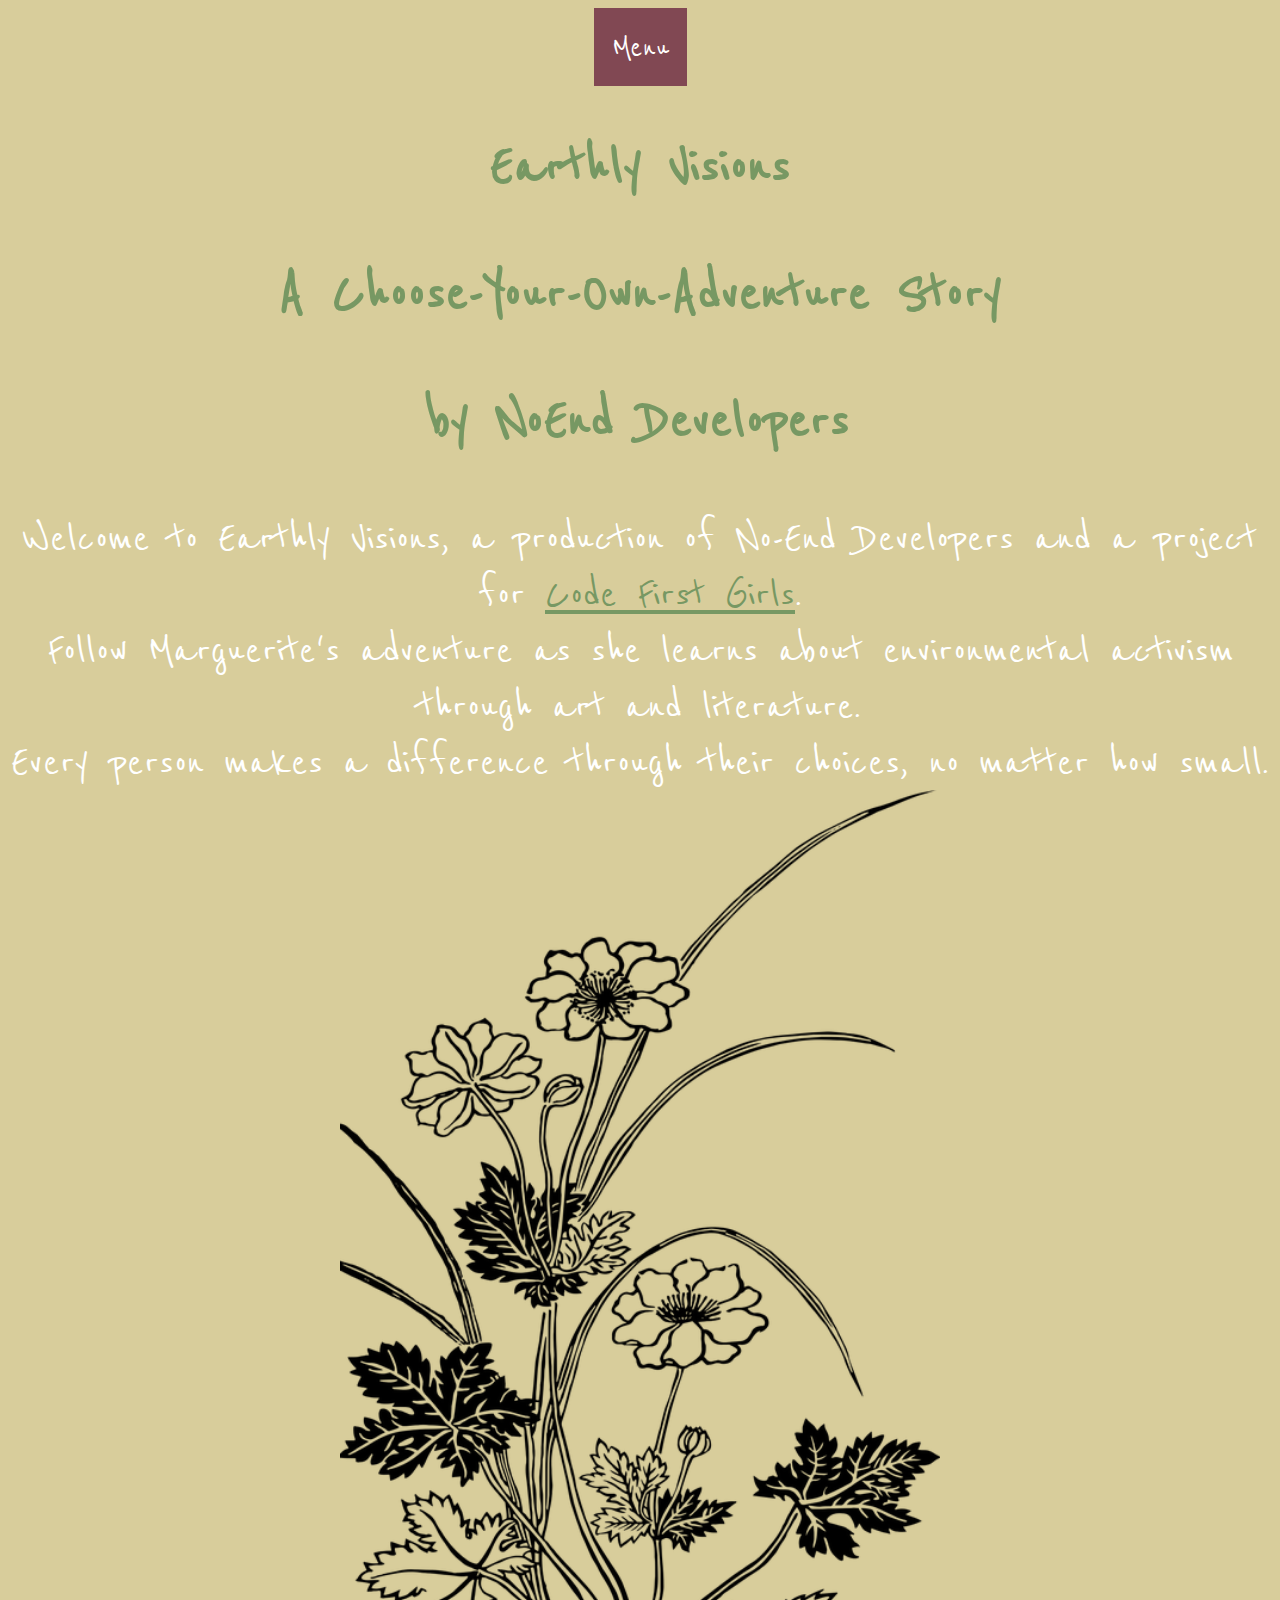
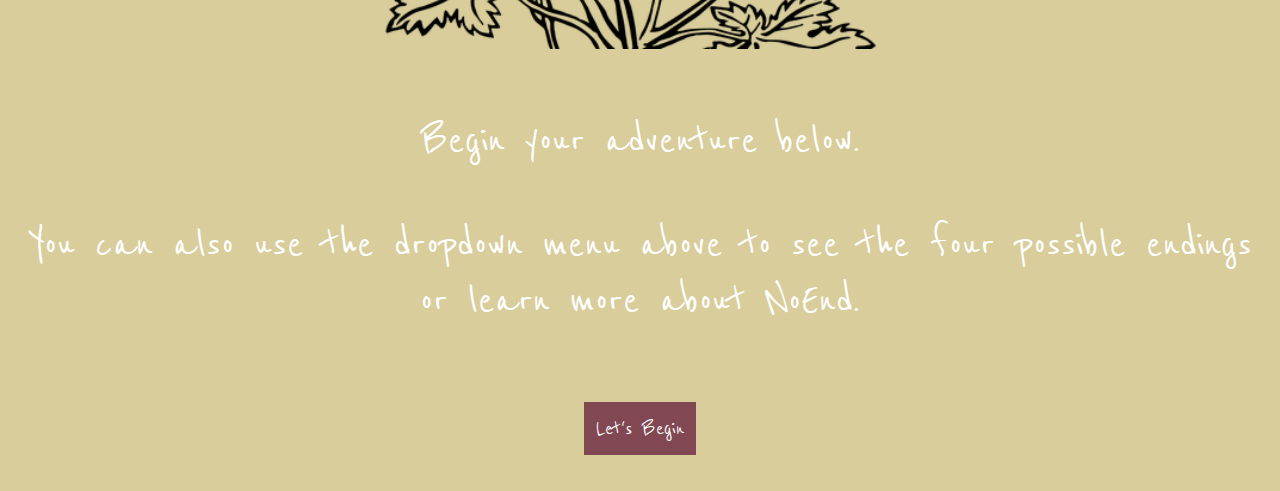
<file: index.html>
<!DOCTYPE html>
<html>
<head>
  <link href="https://fonts.googleapis.com/css?family=Reenie+Beanie" rel="stylesheet">
  <link rel="stylesheet" type="text/css" href="index.css">
  <script src="storystart.js"></script>
  <script src="https://cdnjs.cloudflare.com/ajax/libs/jquery/3.3.1/jquery.min.js"> </script>
  <title>Earthly Visions</title>

</head>
<body>
  <div class="dropdown">
  <button onclick="myFunction()" class="dropbtn">Menu</button>
  <div id="myDropdown" class="dropdown-content">
    <a href="about.html">About NoEnd</a>
    <a href="ending1.html">Ending 1: Pesticides</a>
    <a href="ending2.html">Ending 2: The Sixth Extinction</a>
    <a href="ending3.html">Ending 3: Food Production</a>
    <a href="ending4.html">Ending 4: Waste Reduction</a>
    <a href="index.html">Home</a>
  </div>
  </div>

  <h1> Earthly Visions</h1>
  <h2>A Choose-Your-Own-Adventure Story</h2>

  <h2>by NoEnd Developers</h2>
  <p>
    Welcome to Earthly Visions, a production of No-End Developers and a project for
    <a href="www.codefirstgirls.org.uk">Code First Girls</a>.
    <br>
    Follow Marguerite's adventure as
    she learns about environmental activism through art and literature.
    <br>
    Every person makes a difference
    through their choices, no matter how small.
    <br>
  <img src="index.png" width="600px">


    <p>
    Begin your adventure below.

    <p>
    You can also use the dropdown menu above to see the four possible endings or learn more about NoEnd.
    <div>
      <br>
      <br>
    <div id="startbutton">
    <a href="storystart.html" class="button">Let's Begin</a>
  </div>
  </p>
</body>
</html>
</file>
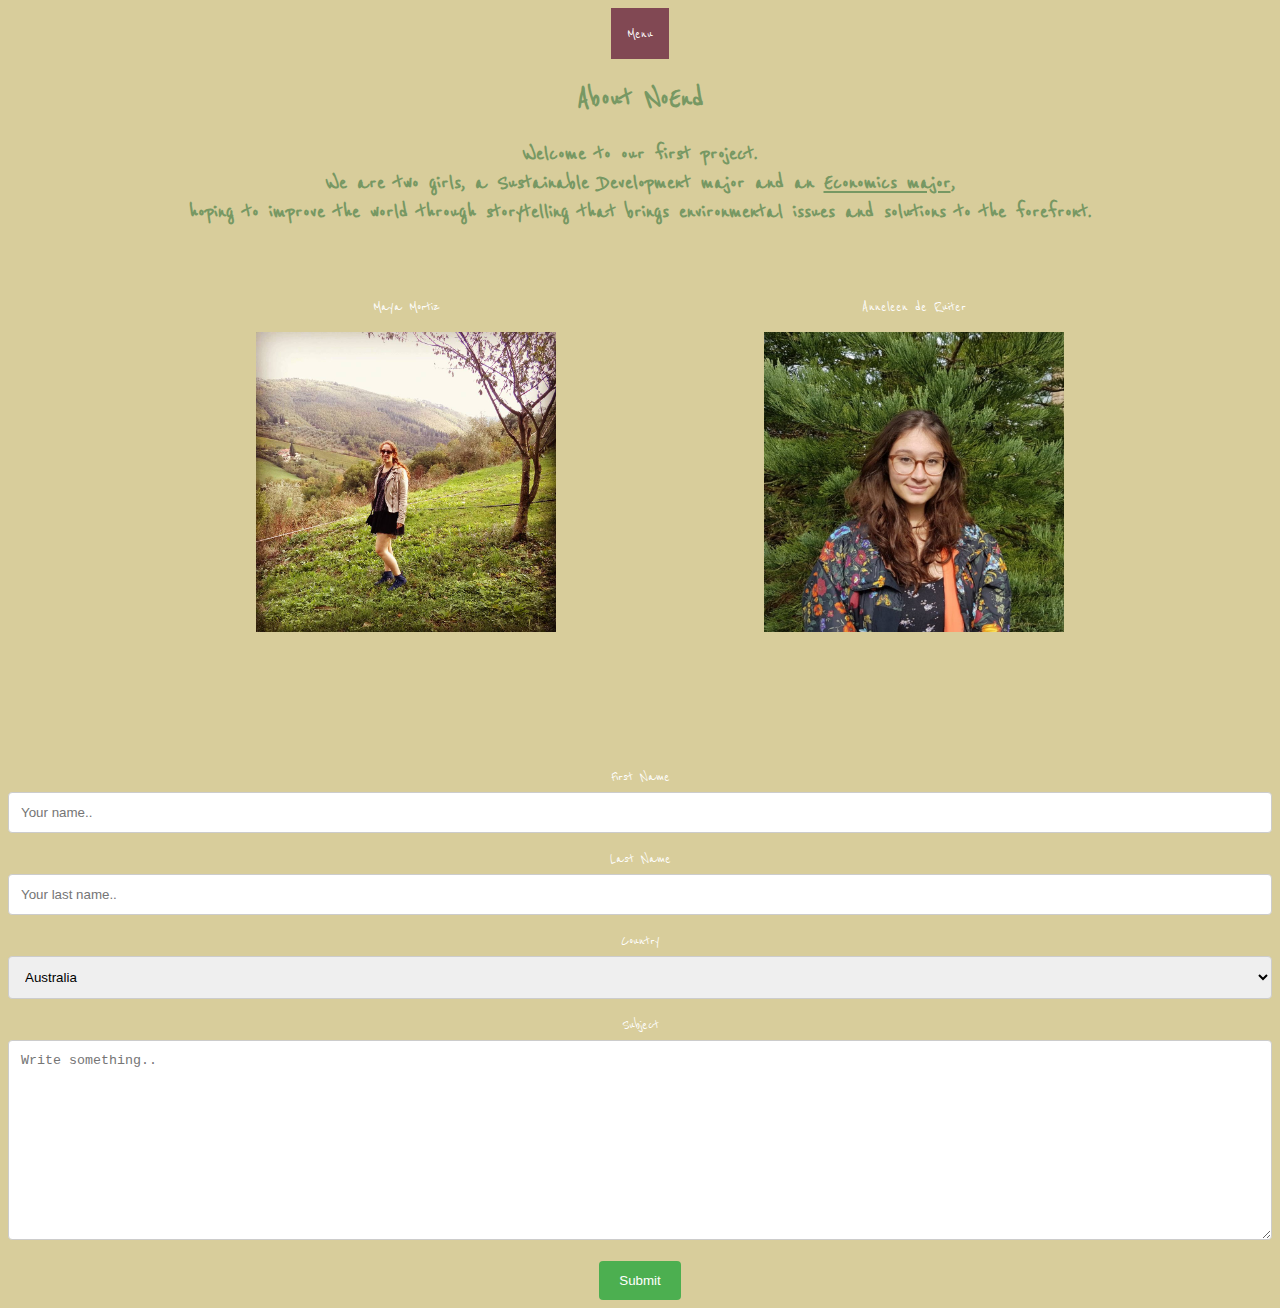
<file: about.html>
<!DOCTYPE html>
<html>
<head>
  <link href="https://fonts.googleapis.com/css?family=Reenie+Beanie" rel="stylesheet">
  <link rel="stylesheet" type="text/css" href="about.css">
  <script src="about.js"></script>
  <script src="https://cdnjs.cloudflare.com/ajax/libs/jquery/3.3.1/jquery.min.js"> </script>
</head>
<body>
  <div class="dropdown">
  <button onclick="myFunction()" class="dropbtn">Menu</button>
  <div id="myDropdown" class="dropdown-content">
    <a href="about.html">About NoEnd</a>
    <a href="ending1.html">Ending 1: Pesticides</a>
    <a href="ending2.html">Ending 2: The Sixth Extinction</a>
    <a href="ending3.html">Ending 3: Food Production</a>
    <a href="ending4.html">Ending 4: Waste Reduction</a>
    <a href="index.html">Home</a>
  </div>
  </div>

  <h1>About NoEnd</h1>
  <h2>
    Welcome to our first project.
    <br>
    We are two girls, a Sustainable Development major and an <a href="https://www.linkedin.com/in/maya-moritz/">Economics major</a>,
    <br>
    hoping to improve the world through storytelling that brings environmental issues and solutions to the forefront.
      </h2>
      <br>
    <ol>
      <li> <p> Maya Mortiz </p>
         <img src="about.jpg" width="300px"> </li>
      <li> <p> Anneleen de Ruiter </p>
        <img src="Anneleen.jpg" width="300px"> </li>
    </ol>
    <br> <br> <br> <br> <br> <br>


      <div class="container">
  <form action="action_page.php">

    <label for="fname">First Name</label>
    <input type="text" id="fname" name="firstname" placeholder="Your name..">

    <label for="lname">Last Name</label>
    <input type="text" id="lname" name="lastname" placeholder="Your last name..">

    <label for="country">Country</label>
    <select id="country" name="country">
      <option value="australia">Australia</option>
      <option value="canada">Canada</option>
      <option value="usa">USA</option>
    </select>

    <label for="subject">Subject</label>
    <textarea id="subject" name="subject" placeholder="Write something.." style="height:200px"></textarea>

    <input type="submit" value="Submit">

  </form>
</div>
</body>
</file>
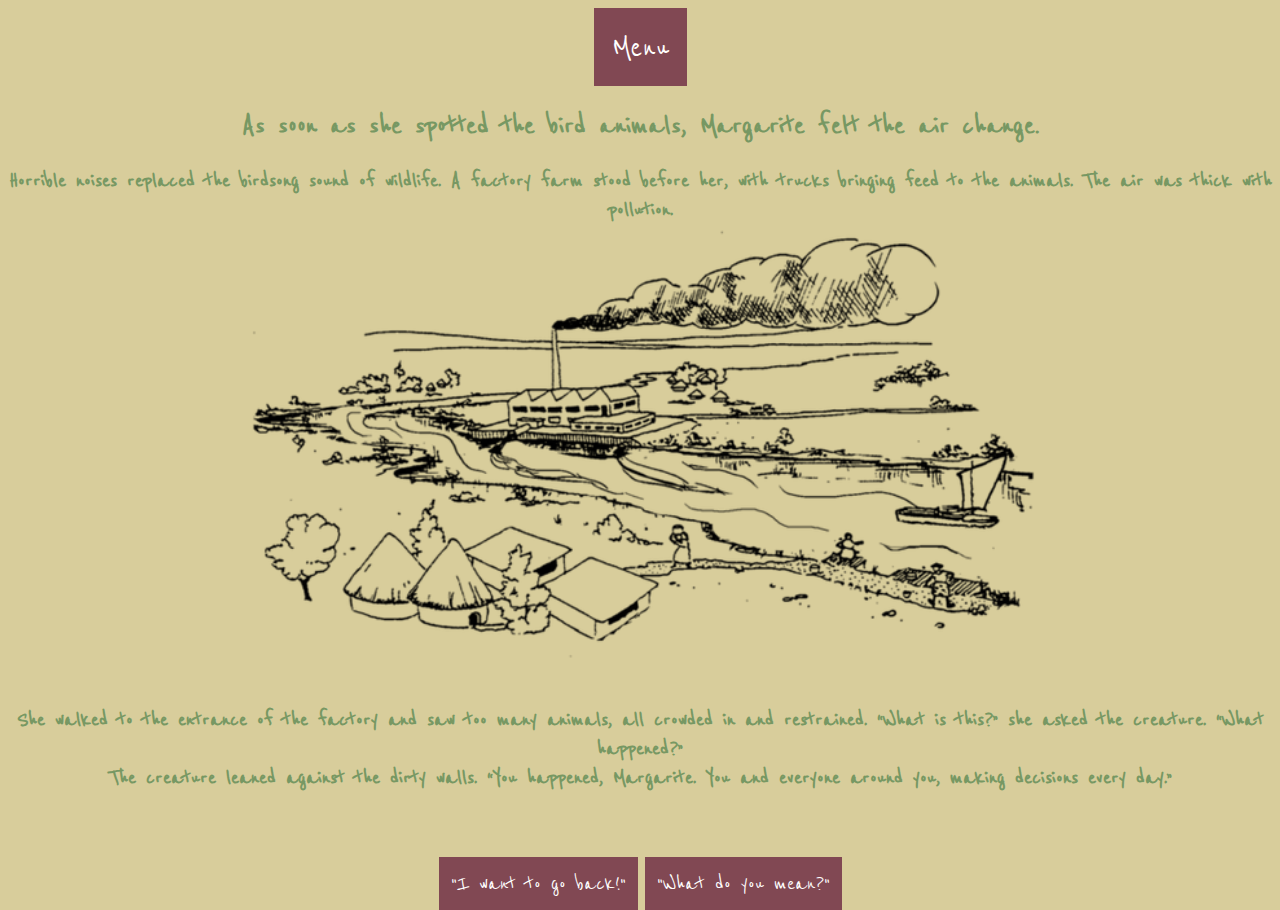
<file: animal.html>
<!DOCTYPE html>
<html>
<head>
  <link href="https://fonts.googleapis.com/css?family=Reenie+Beanie" rel="stylesheet">
  <link rel="stylesheet" type="text/css" href="storystart.css">
  <script src="storystart.js"></script>
  <script src="https://cdnjs.cloudflare.com/ajax/libs/jquery/3.3.1/jquery.min.js"> </script>
</head>
<body>
  <div class="dropdown">
  <button onclick="myFunction()" class="dropbtn">Menu</button>
  <div id="myDropdown" class="dropdown-content">
    <a href="about.html">About NoEnd</a>
    <a href="ending1.html">Ending 1: Pesticides</a>
    <a href="ending2.html">Ending 2: The Sixth Extinction</a>
    <a href="ending3.html">Ending 3: Food Production</a>
    <a href="ending4.html">Ending 4: Waste Reduction</a>
    <a href="index.html">Home</a>
  </div>
  </div>

  <h1>As soon as she spotted the bird animals, Margarite felt the air change. </h1>

  <h2>
     Horrible noises replaced the birdsong sound of wildlife.
     A factory farm stood before her, with trucks bringing feed to the animals.
     The air was thick with pollution.
     <br>
     <div>
       <img src="factory.png" width="800px">
     </div>
     <br>
    She walked to the entrance of the factory and saw too many animals, all crowded in and restrained.
    “What is this?” she asked the creature. “What happened?”
    <br>
    The creature leaned against the dirty walls. “You happened, Margarite. You and everyone around you, making decisions every day.”
    </h2>


      <div>
        <div id="startbutton">
        <br>
        <br>
        <br>
    <a href="follow.html" class="button">"I want to go back!"</a>
    <a href="ending3.html" class="button">"What do you mean?"</a>

  </div>


</body>
</html>
</file>
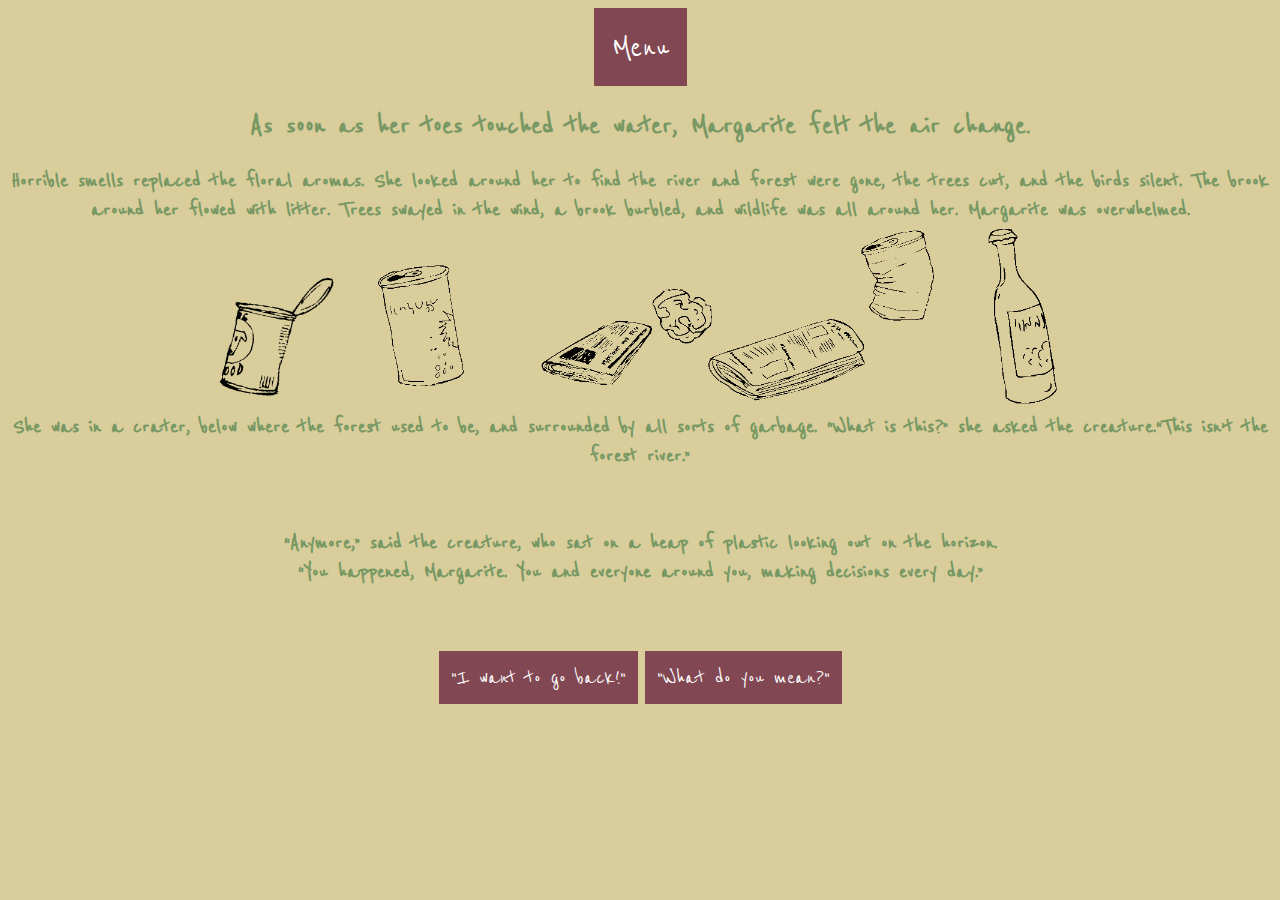
<file: brook.html>
<!DOCTYPE html>
<html>
<head>
  <link href="https://fonts.googleapis.com/css?family=Reenie+Beanie" rel="stylesheet">
  <link rel="stylesheet" type="text/css" href="storystart.css">
  <script src="storystart.js"></script>
  <script src="https://cdnjs.cloudflare.com/ajax/libs/jquery/3.3.1/jquery.min.js"> </script>
</head>
<body>
  <div class="dropdown">
  <button onclick="myFunction()" class="dropbtn">Menu</button>
  <div id="myDropdown" class="dropdown-content">
    <a href="about.html">About NoEnd</a>
    <a href="ending1.html">Ending 1: Pesticides</a>
    <a href="ending2.html">Ending 2: The Sixth Extinction</a>
    <a href="ending3.html">Ending 3: Food Production</a>
    <a href="ending4.html">Ending 4: Waste Reduction</a>
    <a href="index.html">Home</a>
  </div>
  </div>

  <h1>As soon as her toes touched the water, Margarite felt the air change. </h1>

  <h2>
    Horrible smells replaced the floral aromas. She looked around her to find the
    river and forest were gone, the trees cut, and the birds silent. The brook around her flowed with litter.
     Trees swayed in the wind, a brook burbled, and wildlife was all around her.
     Margarite was overwhelmed.
     <br>
     <img src="brook.png" width="900px">
     <br>
    She was in a crater, below where the forest used to be, and surrounded by all sorts of garbage.
    “What is this?” she asked the creature.“This isn’t the forest river.”
    <br>
    <br>
    <br>
    “Anymore,” said the creature, who sat on a heap of plastic looking out on the horizon.
    <br>
    “You happened, Margarite. You and everyone around you, making decisions every day.”
      </h2>
      <div>

      </div>


      <div>
        <div id="startbutton">
        <br>
        <br>
        <br>
    <a href="follow.html" class="button">"I want to go back!"</a>
    <a href="ending4.html" class="button">"What do you mean?"</a>

  </div>


</body>
</html>
</file>
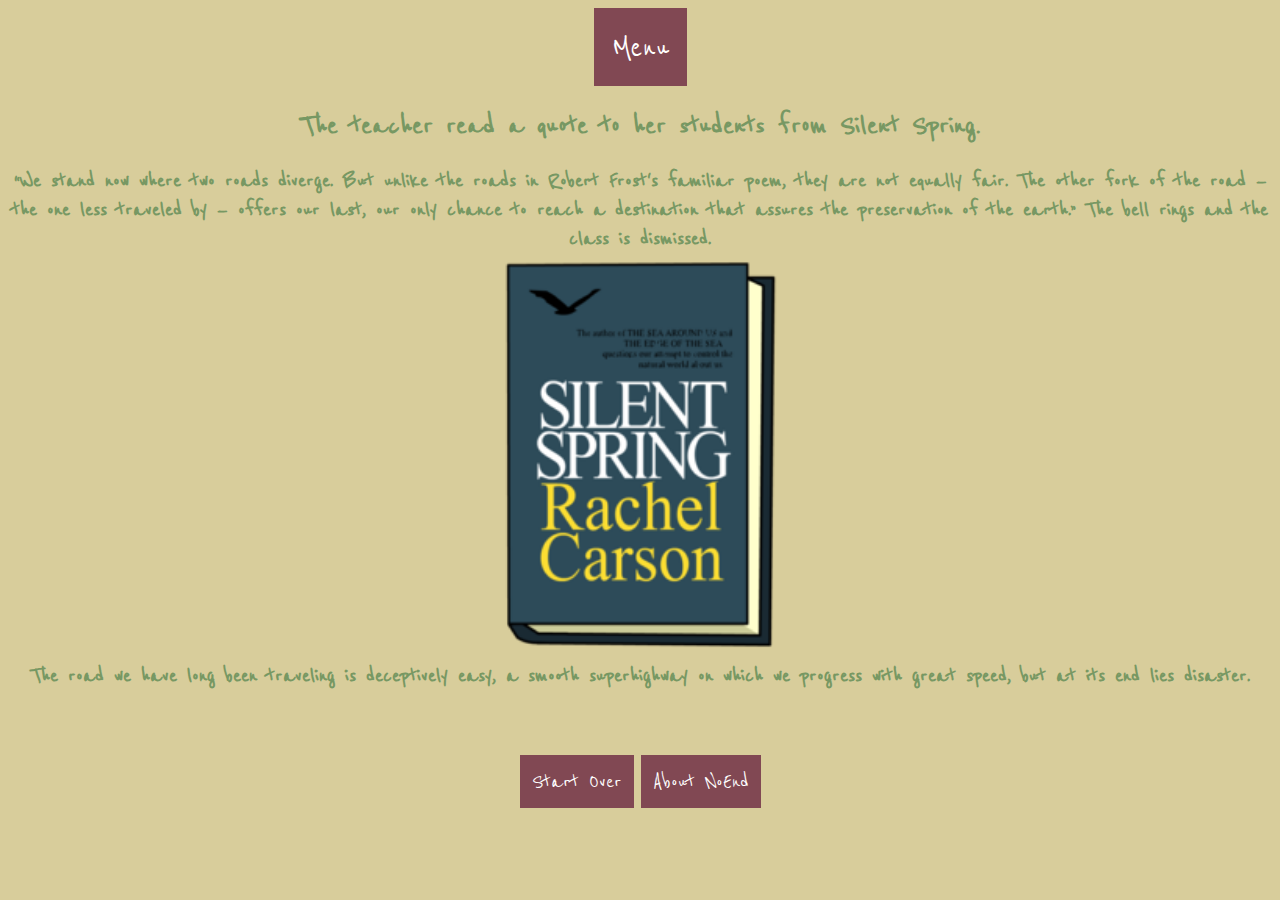
<file: ending1.html>
<!DOCTYPE html>
<html>
<head>
  <link href="https://fonts.googleapis.com/css?family=Reenie+Beanie" rel="stylesheet">
  <link rel="stylesheet" type="text/css" href="storystart.css">
  <script src="storystart.js"></script>
  <script src="https://cdnjs.cloudflare.com/ajax/libs/jquery/3.3.1/jquery.min.js"> </script>
</head>
<body>
  <div class="dropdown">
  <button onclick="myFunction()" class="dropbtn">Menu</button>
  <div id="myDropdown" class="dropdown-content">
    <a href="about.html">About NoEnd</a>
    <a href="ending1.html">Ending 1: Silent Spring</a>
    <a href="ending2.html">Ending 2: The Sixth Extinction</a>
    <a href="ending3.html">Ending 3: Food Production</a>
    <a href="ending4.html">Ending 4: Waste Reduction</a>
    <a href="index.html">Home</a>
  </div>
  </div>

  <h1>The teacher read a quote to her students from Silent Spring. </h1>

  <h2>
    “We stand now where two roads diverge.
    But unlike the roads in Robert Frost's familiar poem, they are not equally fair.
     The other fork of the road — the one less traveled by — offers our last, our only chance to reach a destination that assures the preservation of the earth.” The bell rings and the class is dismissed.
     <br>
     <div>
       <img src="ending1.png" width="400px">
     </div>
     The road we have long been traveling is deceptively easy, a smooth superhighway on which we progress with great speed, but at its end lies disaster.
    </h2>


      <div>
        <div id="startbutton">
        <br>
        <br>
        <br>
    <a href="index.html" class="button">Start Over</a>
    <a href="about.html" class="button">About NoEnd</a>

  </div>


</body>
</html>
</file>
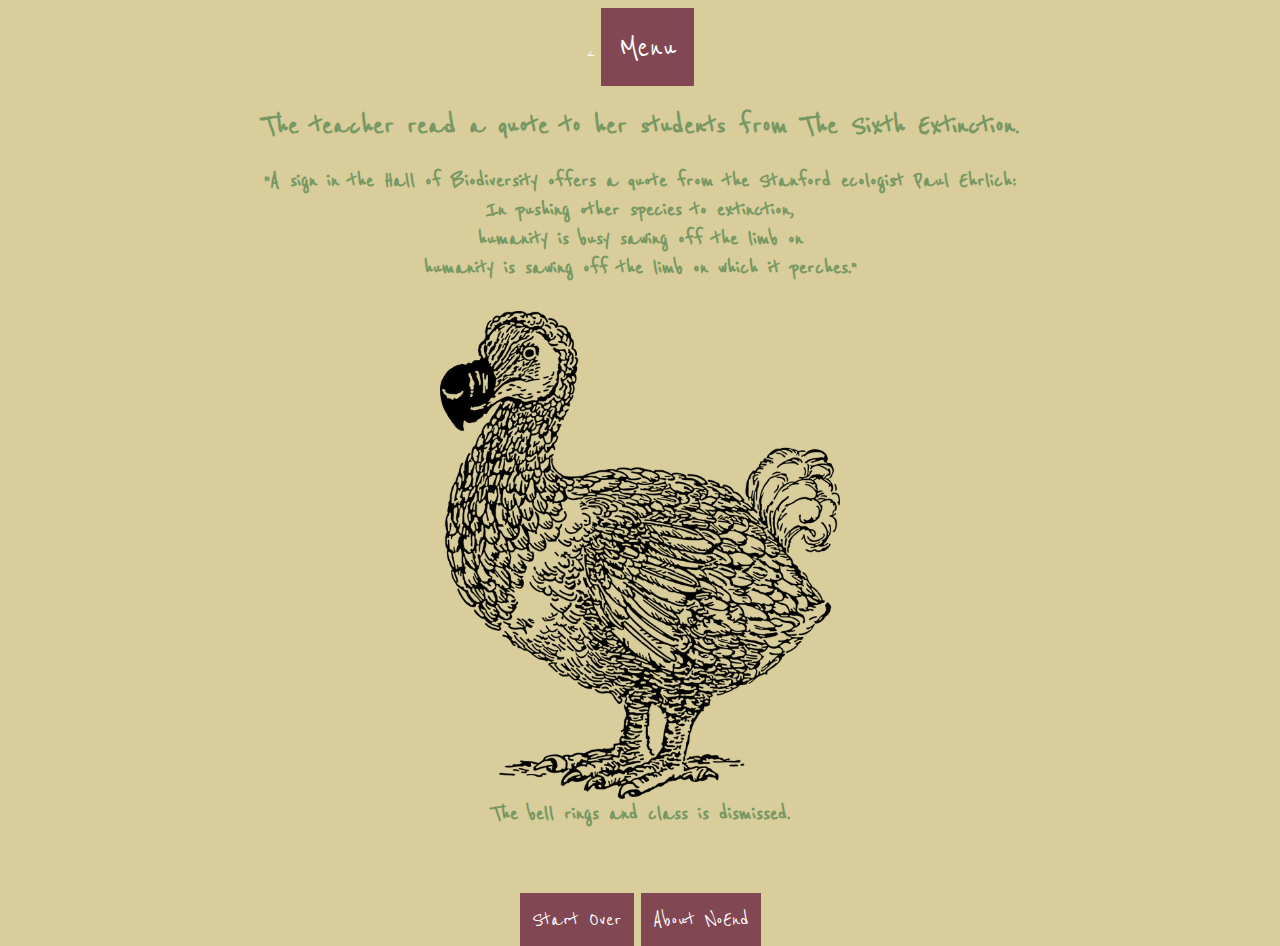
<file: ending2.html>
<<!DOCTYPE html>
<html>
<head>
  <link href="https://fonts.googleapis.com/css?family=Reenie+Beanie" rel="stylesheet">
  <link rel="stylesheet" type="text/css" href="storystart.css">
  <script src="storystart.js"></script>
  <script src="https://cdnjs.cloudflare.com/ajax/libs/jquery/3.3.1/jquery.min.js"> </script>
</head>
<body>
  <div class="dropdown">
  <button onclick="myFunction()" class="dropbtn">Menu</button>
  <div id="myDropdown" class="dropdown-content">
    <a href="about.html">About NoEnd</a>
    <a href="ending1.html">Ending 1: Silent Spring</a>
    <a href="ending2.html">Ending 2: The Sixth Extinction</a>
    <a href="ending3.html">Ending 3: Food Production</a>
    <a href="ending4.html">Ending 4: Waste Reduction</a>
    <a href="index.html">Home</a>
  </div>
  </div>

  <h1>The teacher read a quote to her students from The Sixth Extinction. </h1>

  <h2>
     “A sign in the Hall of Biodiversity offers a quote from the Stanford ecologist Paul Ehrlich:
     <br>
     In pushing other species to extinction,
     <br>
     humanity is busy sawing off the limb on
     <br>
     humanity is sawing off the limb on which it perches."
          <br>
     <br>
     <div>
       <img src="ending2.png" width="400px">
     </div>
     The bell rings and class is dismissed.
    </h2>


      <div>
        <div id="startbutton">
        <br>
        <br>
        <br>
    <a href="index.html" class="button">Start Over</a>
    <a href="about.html" class="button">About NoEnd</a>

  </div>


</body>
</html>
</file>
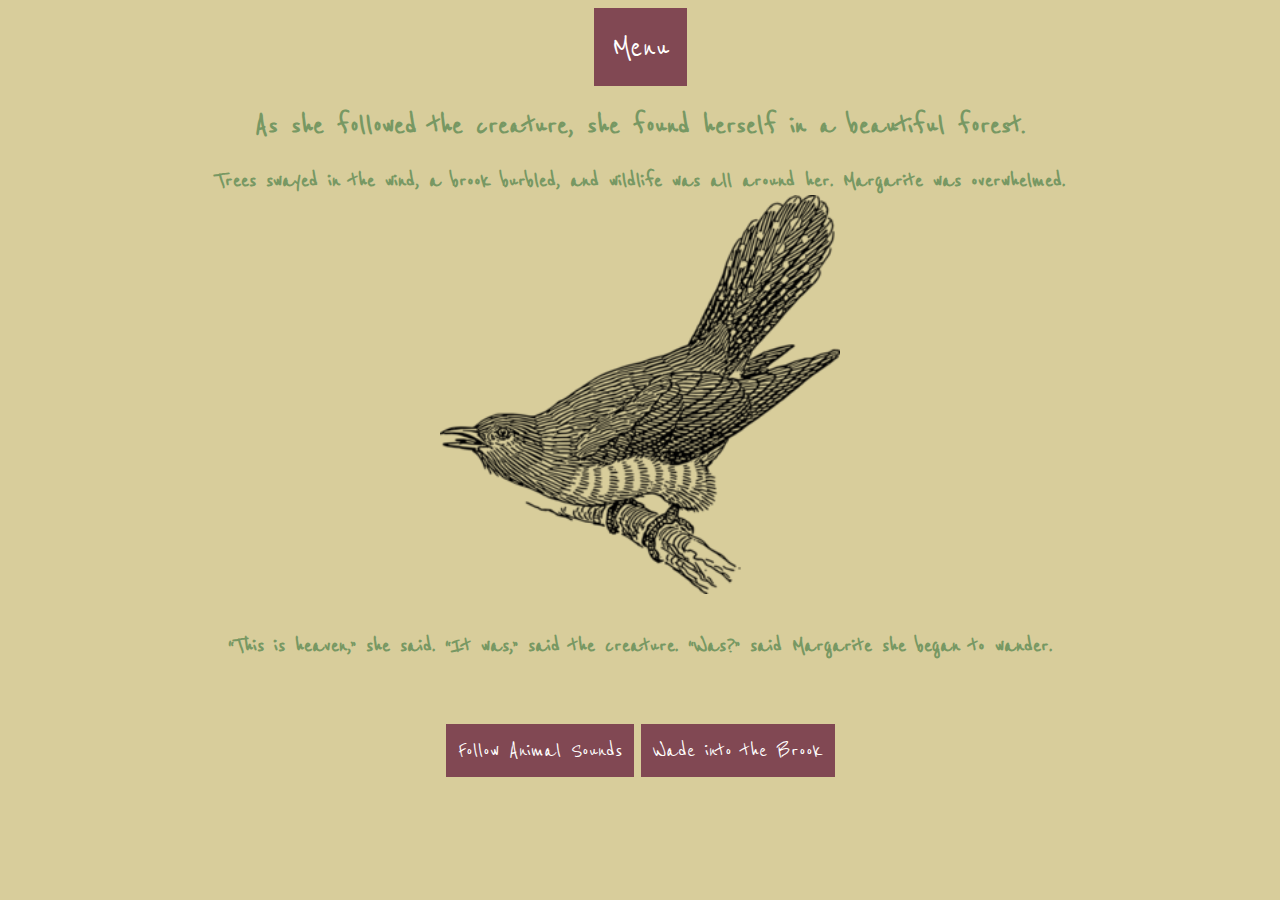
<file: follow.html>
<!DOCTYPE html>
<html>
<head>
  <link href="https://fonts.googleapis.com/css?family=Reenie+Beanie" rel="stylesheet">
  <link rel="stylesheet" type="text/css" href="storystart.css">
  <script src="storystart.js"></script>
  <script src="https://cdnjs.cloudflare.com/ajax/libs/jquery/3.3.1/jquery.min.js"> </script>
</head>
<body>
  <div class="dropdown">
  <button onclick="myFunction()" class="dropbtn">Menu</button>
  <div id="myDropdown" class="dropdown-content">
    <a href="about.html">About NoEnd</a>
    <a href="ending1.html">Ending 1: Pesticides</a>
    <a href="ending2.html">Ending 2: The Sixth Extinction</a>
    <a href="ending3.html">Ending 3: Food Production</a>
    <a href="ending4.html">Ending 4: Waste Reduction</a>
    <a href="index.html">Home</a>
  </div>
  </div>

  <h1>As she followed the creature, she found herself in a beautiful forest. </h1>

  <h2>

     Trees swayed in the wind, a brook burbled, and wildlife was all around her.
     Margarite was overwhelmed.
     <br>
     <div>
       <img src="follow.png" width="400px">
     </div>
     <br>
     “This is heaven,” she said. “It was,” said the creature.
     “Was?” said Margarite she began to wander.
   </h2>


      <div>
        <div id="startbutton">
        <br>
        <br>
        <br>
    <a href="animal.html" class="button">Follow Animal Sounds</a>
    <a href="brook.html" class="button">Wade into the Brook</a>

  </div>


</body>
</html>
</file>
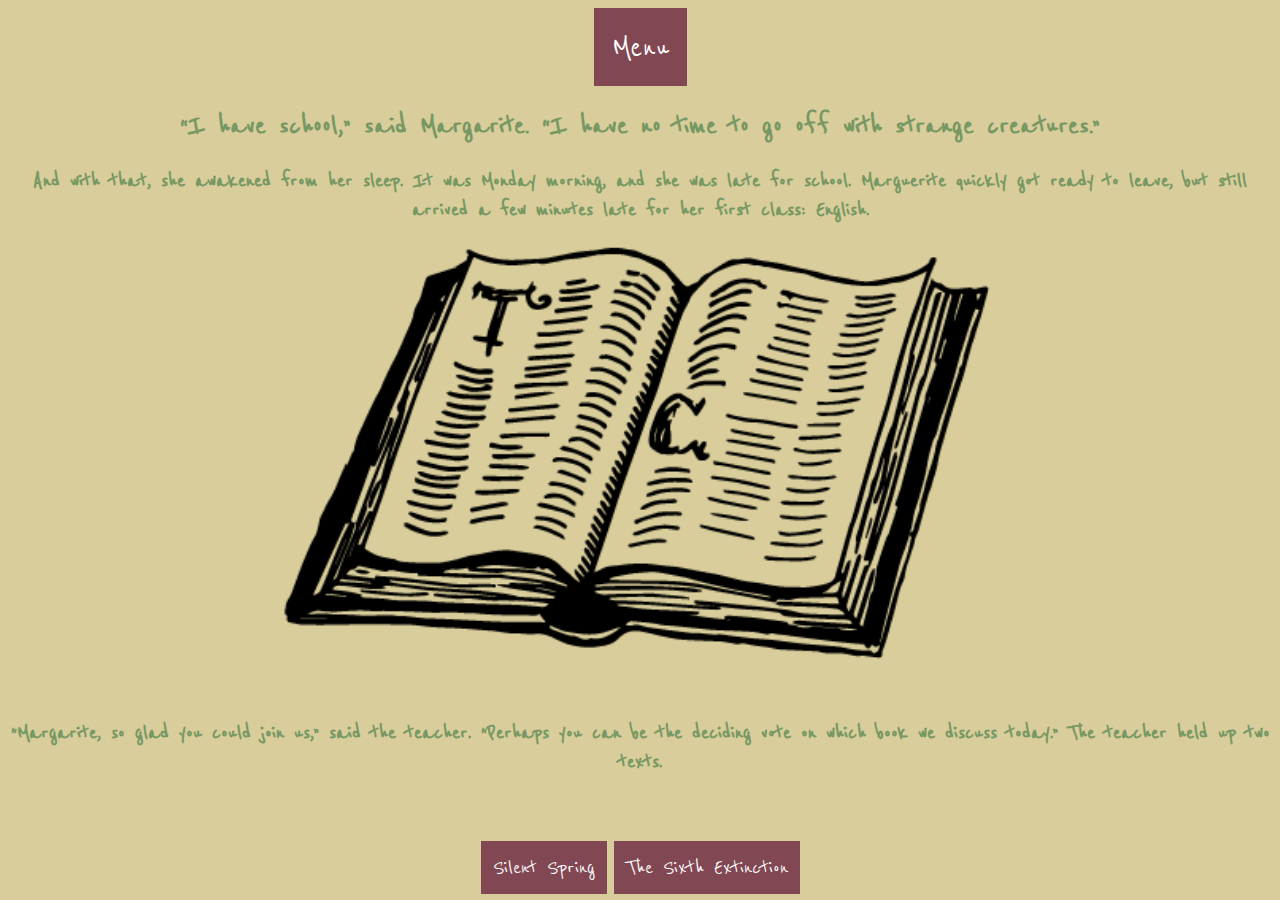
<file: refuse.html>
<!DOCTYPE html>
<html>
<head>
  <link href="https://fonts.googleapis.com/css?family=Reenie+Beanie" rel="stylesheet">
  <link rel="stylesheet" type="text/css" href="storystart.css">
  <script src="storystart.js"></script>
  <script src="https://cdnjs.cloudflare.com/ajax/libs/jquery/3.3.1/jquery.min.js"> </script>
</head>
<body>
  <div class="dropdown">
  <button onclick="myFunction()" class="dropbtn">Menu</button>
  <div id="myDropdown" class="dropdown-content">
    <a href="about.html">About NoEnd</a>
    <a href="ending1.html">Ending 1: Pesticides</a>
    <a href="ending2.html">Ending 2: The Sixth Extinction</a>
    <a href="ending3.html">Ending 3: Food Production</a>
    <a href="ending4.html">Ending 4: Waste Reduction</a>
    <a href="index.html">Home</a>
  </div>
  </div>

  <h1> “I have school,” said Margarite. “I have no time to go off with strange creatures.” </h1>

  <h2>

     And with that, she awakened from her sleep.
     It was Monday morning, and she was late for school.
     Marguerite quickly got ready to leave, but still arrived a few minutes
     late for her first class: English.
     <br>
     <div>
       <img src="book.png" width="800px">
     </div>
     <br>
     “Margarite, so glad you could join us,”
     said the teacher. “Perhaps you can be the deciding vote on which book we discuss today.”
     The teacher held up two texts.
      </h2>


      <div>
        <div id="startbutton">
        <br>
        <br>
        <br>
    <a href="ending1.html" class="button">Silent Spring</a>
    <a href="ending2.html" class="button">The Sixth Extinction</a>

  </div>


</body>
</html>
</file>
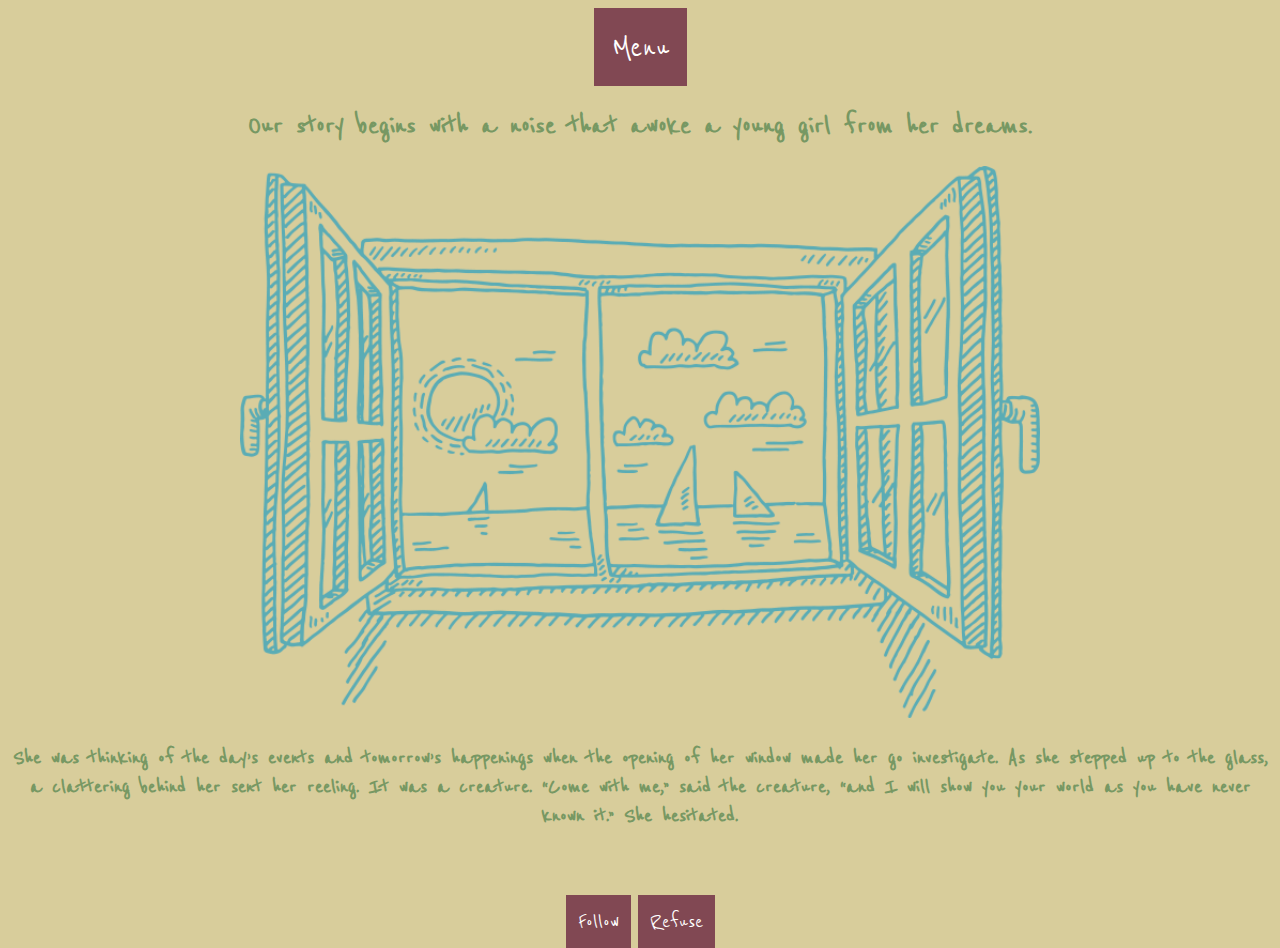
<file: storystart.html>
<!DOCTYPE html>
<html>
<head>
  <link href="https://fonts.googleapis.com/css?family=Reenie+Beanie" rel="stylesheet">
  <link rel="stylesheet" type="text/css" href="storystart.css">
  <script src="index.js"></script>
  <script src="https://cdnjs.cloudflare.com/ajax/libs/jquery/3.3.1/jquery.min.js"> </script>
</head>
<body>
  <div class="dropdown">
  <button onclick="myFunction()" class="dropbtn">Menu</button>
  <div id="myDropdown" class="dropdown-content">
    <a href="about.html">About NoEnd</a>
    <a href="ending1.html">Ending 1: Pesticides</a>
    <a href="ending2.html">Ending 2: The Sixth Extinction</a>
    <a href="ending3.html">Ending 3: Food Production</a>
    <a href="ending4.html">Ending 4: Waste Reduction</a>
    <a href="index.html">Home</a>
  </div>
  </div>

  <h1>Our story begins with a noise that awoke a young girl from her dreams.</h1>
  <img src="window.png" width="800px">
  <h2>
     She was thinking of the day’s events and tomorrow’s happenings when the opening of her window made
      her go investigate. As she stepped up to the glass, a clattering behind her
      sent her reeling. It was a creature. “Come with me,” said the creature, “and
      I will show you your world as you have never known it.” She hesitated.
      </h2>
      <div>

      </div>


      <div>
        <div id="startbutton">
        <br>
        <br>
        <br>
    <a href="follow.html" class="button">Follow</a>
    <a href="refuse.html" class="button">Refuse</a>

  </div>


</body>
</html>
</file>
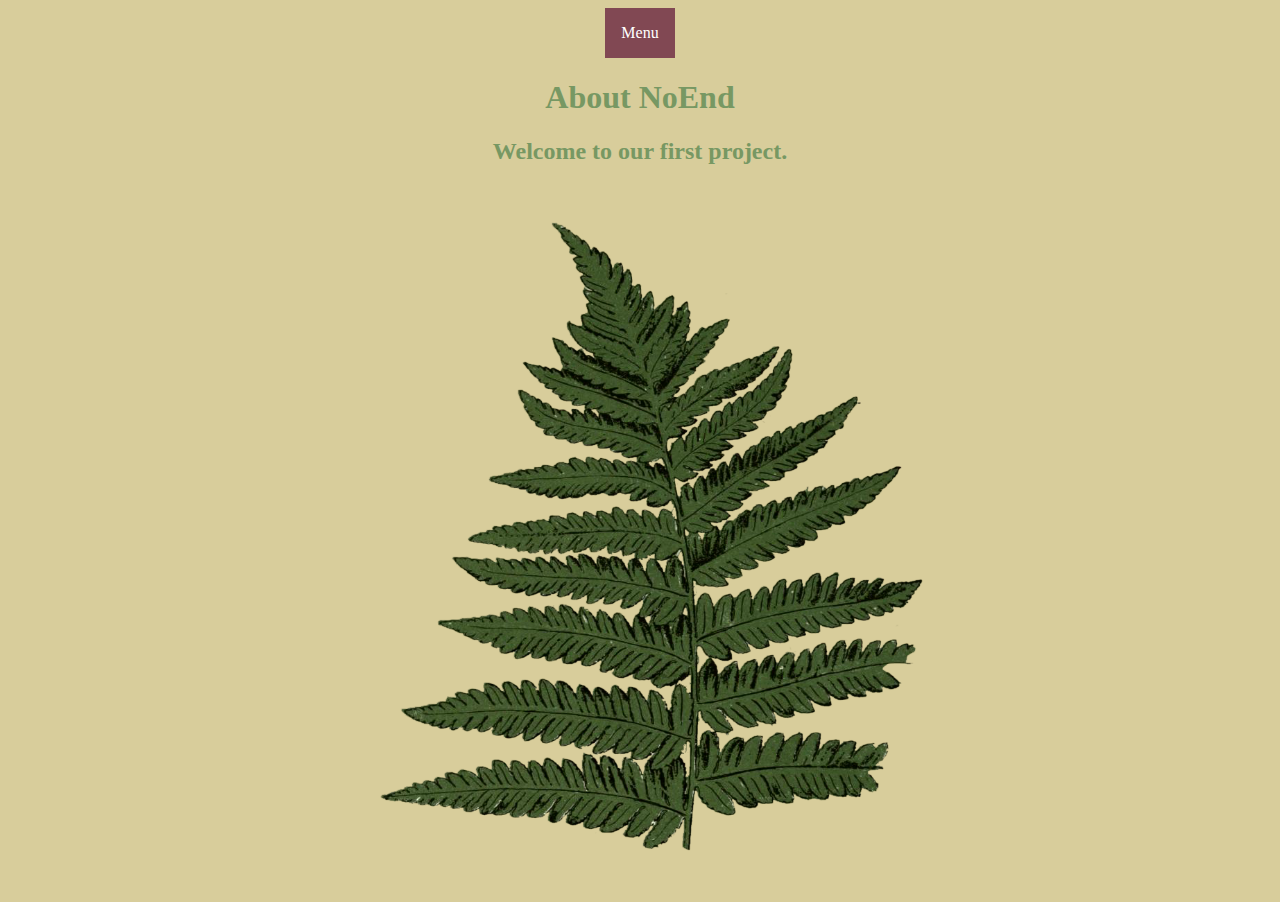
<file: About/about.html>
<!DOCTYPE html>
<html>
<head>
  <link rel="stylesheet" type="text/css" href="about.css">
  <script src="about.js"></script>
  <script src="https://cdnjs.cloudflare.com/ajax/libs/jquery/3.3.1/jquery.min.js"> </script>
</head>
<body>
  <div class="dropdown">
  <button onclick="myFunction()" class="dropbtn">Menu</button>
  <div id="myDropdown" class="dropdown-content">
    <a href="storystart.html">Start</a>
    <a href="#">Ending 1:Silent Spring</a>
    <a href="#">Ending 2: The Sixth Extinction</a>
    <a href="#">Ending 3: Food Production</a>
    <a href="#">Ending 4: Waste Reduction</a>
    <a href="index.html">Home</a>
  </div>
  </div>

  <h1>About NoEnd</h1>

  <h2>
    Welcome to our first project.
      </h2>

      <img src="about.png" width="600px">

</body>
</file>
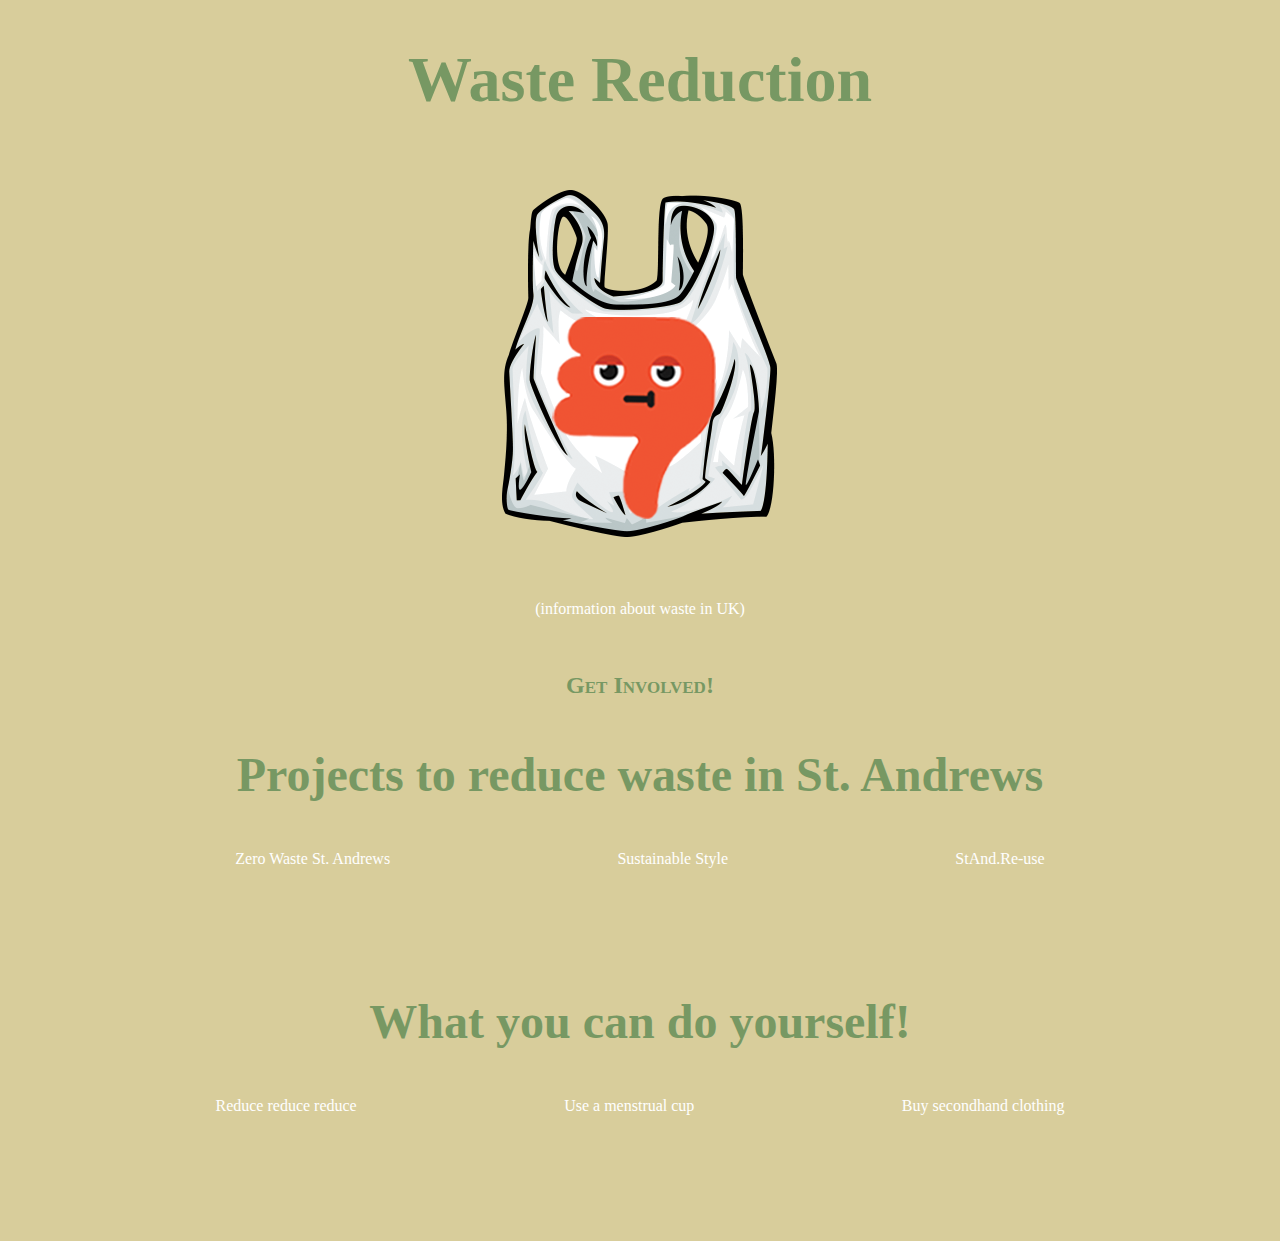
<file: ending4/ending4.html>
<!DOCTYPE html>
<html>
<head>
  <link rel="stylesheet" type="text/css" href="ending4.css">
  <script src="ending4.js"></script>
  <script src="https://cdnjs.cloudflare.com/ajax/libs/jquery/3.3.1/jquery.min.js"> </script>
  <title>ending4</title>
</head>

<body>
  <div>
    <h1> Waste Reduction</h1>
    <img = <img src="./garbage.png">
    <p> (information about waste in UK) </p>
    <br>
  </div>

  <div>
    <h2> Get Involved! </h2>
  </div>

  <div>
    <h3> Projects to reduce waste in St. Andrews </h3>
    <ol>
      <li> Zero Waste St. Andrews </li>
      <li id="lower"> Sustainable Style </li>
      <li id="lowest"> StAnd.Re-use </li>
    </ol>
  </div>

  <div>
    <h3> What you can do yourself!</h3>
    <ol>
      <li> Reduce reduce reduce </li>
      <li id="lower"> Use a menstrual cup </li>
      <li id="lowest"> Buy secondhand clothing </li>
    </ol>
  </div>
</file>
<file: index.css>
body {
  color: #ffffff;
  background-color: #D8CD9B;
  font-family: 'Reenie Beanie', cursive;
  text-align: center;
}
title{
  font-size: 5em;
}
h1 {
  color: #779863;
  font-size: 4em;
}
h2 {
  color: #779863;
  font-size: 4em;
}
p{
  font-size: 3em;
}
a {
  color: #779863;
}

.button {
  background-color: #814853;
  color: white;
  font-family: 'Reenie Beanie', cursive;
  padding: .5em;
  font-size: 1.5em;
  border: none;
  cursor: pointer;
  text-decoration: none;

}
.button:hover {
  background-color: #779863;
  text-decoration: none;
}

.dropbtn {
  background-color: #814853;
  color: white;
  padding: 0.5em;
  font-family: 'Reenie Beanie', cursive;
  font-size: 1.5em;
  border: none;
  cursor: pointer;
  text-decoration: none;
}

/* Dropdown button on hover & focus */
.dropbtn:hover, .dropbtn:focus {
  background-color: #814853;
  font-family: 'Reenie Beanie', cursive;
  text-decoration: none;
}

/* The container <div> - needed to position the dropdown content */
.dropdown {
  position: relative;
  display: inline-block;
  font-family: 'Reenie Beanie', cursive;
  font-size: 1.5em;
  text-decoration: none;
}


/* Dropdown Content (Hidden by Default) */
.dropdown-content {
  display: none;
  position: absolute;
  background-color: #814853;
  min-width: 17em;
  box-shadow: 0em 1em 2em 0em rgba(0,0,0,0.2);
  z-index: 1;
  text-decoration: none;
  positon: relative;
}

/* Links inside the dropdown */
.dropdown-content a {
  color: white;
  padding: 0em 0em;
  background-color: #814853;
  text-decoration: none;
  display: block;
  text-decoration: none;
}

/* Change color of dropdown links on hover */
.dropdown-content a:hover {background-color: #779863}

/* Show the dropdown menu (use JS to add this class to the .dropdown-content container when the user clicks on the dropdown button) */
.show {display:block;}

/* The container <div> - needed to position the dropdown content */
</file>
<file: about.css>
body {
  color: #ffffff;
  background-color: #D8CD9B;
  font-family: 'Reenie Beanie', cursive;
  text-align: center;
}

h1 {
  color: #779863;
}
h2 {
  color: #779863;
}
a {
  color: #779863;
}


ol {
  list-style: none;
  display: flex;
  justify-content: space-evenly;
}

.button {
  background-color: #814853;
  color: white;
  font-family: 'Reenie Beanie', cursive;
  padding: 1em;
  font-size: 1em;
  border: none;
  cursor: pointer;
  text-decoration: none;

}
.button:hover {
  background-color: #779863;
  text-decoration: none;
}

.dropbtn {
  background-color: #814853;
  color: white;
  padding: 1em;
  font-family: 'Reenie Beanie', cursive;
  font-size: 1em;
  border: none;
  cursor: pointer;
  text-decoration: none;
}

/* Dropdown button on hover & focus */
.dropbtn:hover, .dropbtn:focus {
  background-color: #814853;
  font-family: 'Reenie Beanie', cursive;
  text-decoration: none;
}

/* The container <div> - needed to position the dropdown content */
.dropdown {
  position: relative;
  display: inline-block;
  font-family: 'Reenie Beanie', cursive;
  text-decoration: none;
}


/* Dropdown Content (Hidden by Default) */
.dropdown-content {
  display: none;
  position: absolute;
  background-color: #814853;
  min-width: 17em;
  box-shadow: 0em 1em 2em 0em rgba(0,0,0,0.2);
  z-index: 1;
  text-decoration: none;
  positon: relative;
}

/* Links inside the dropdown */
.dropdown-content a {
  color: white;
  padding: 1em 1em;
  font-family: 'Reenie Beanie', cursive;
  background-color: #814853;
  text-decoration: none;
  display: block;
  text-decoration: none;
}

/* Change color of dropdown links on hover */
.dropdown-content a:hover {background-color: #779863}

/* Show the dropdown menu (use JS to add this class to the .dropdown-content container when the user clicks on the dropdown button) */
.show {display:block;}

/* The container <div> - needed to position the dropdown content */

form{
/* Style inputs with type="text", select elements and textareas */
input[type=text], select, textarea {
  width: 100%; /* Full width */
  padding: 12px; /* Some padding */
  border: 1px solid #ccc; /* Gray border */
  border-radius: 4px; /* Rounded borders */
  box-sizing: border-box; /* Make sure that padding and width stays in place */
  margin-top: 6px; /* Add a top margin */
  margin-bottom: 16px; /* Bottom margin */
  resize: vertical /* Allow the user to vertically resize the textarea (not horizontally) */
  font-family: 'Reenie Beanie', cursive;
}

/* Style the submit button with a specific background color etc */
input[type=submit] {
  background-color: #4CAF50;
  color: white;
  padding: 12px 20px;
  border: none;
  border-radius: 4px;
  cursor: pointer;
}

/* When moving the mouse over the submit button, add a darker green color */
input[type=submit]:hover {
  background-color: #45a049;
}

/* Add a background color and some padding around the form */
.container {
  border-radius: 5px;
  background-color: #f2f2f2;
  padding: 20px;
}
}
</file>
<file: storystart.css>
body {
  color: #ffffff;
  background-color: #D8CD9B;
  font-family: 'Reenie Beanie', cursive;
  text-align: center;
}
title{
  font-size: 5em;
  font-family: 'Reenie Beanie', cursive;
}
h1 {
  color: #779863;
  font-family: 'Reenie Beanie', cursive;
  font-size: 2em;
}
h2 {
  color: #779863;
  font-family: 'Reenie Beanie', cursive;
}
a {
  color: #779863;
  text-decoration: none;
  font-family: 'Reenie Beanie', cursive;
    font-size: 2em;
}


.button {
  background-color: #814853;
  color: white;
  font-family: 'Reenie Beanie', cursive;
  padding: .5em;
  font-size: 1.5em;
  border: none;
  cursor: pointer;
  text-decoration: none;

}
.button:hover {
  background-color: #779863;
  text-decoration: none;
}

.dropbtn {
  background-color: #814853;
  color: white;
  padding: 0.5em;
  font-family: 'Reenie Beanie', cursive;
  font-size: 1.5em;
  border: none;
  cursor: pointer;
  text-decoration: none;
}

/* Dropdown button on hover & focus */
.dropbtn:hover, .dropbtn:focus {
  background-color: #814853;
  font-family: 'Reenie Beanie', cursive;
  text-decoration: none;
}

/* The container <div> - needed to position the dropdown content */
.dropdown {
  position: relative;
  display: inline-block;
  font-family: 'Reenie Beanie', cursive;
  font-size: 1.5em;
  text-decoration: none;
}


/* Dropdown Content (Hidden by Default) */
.dropdown-content {
  display: none;
  position: absolute;
  background-color: #814853;
  min-width: 17em;
  box-shadow: 0em 1em 2em 0em rgba(0,0,0,0.2);
  z-index: 1;
  text-decoration: none;
  positon: relative;
}

/* Links inside the dropdown */
.dropdown-content a {
  color: white;
  padding: 0em 0em;
  background-color: #814853;
  text-decoration: none;
  display: block;
  text-decoration: none;
}

/* Change color of dropdown links on hover */
.dropdown-content a:hover {background-color: #779863}

/* Show the dropdown menu (use JS to add this class to the .dropdown-content container when the user clicks on the dropdown button) */
.show {display:block;}

/* The container <div> - needed to position the dropdown content */
</file>
<file: About/about.css>
body {
  color: #ffffff;
  background-color: #D8CD9B;
  font-family: "Palatino Linotype", "Book Antiqua", Palatino, serif;
  text-align: center;
}
h1 {
  color: #779863;
}
h2 {
  color: #779863;
}
a {
  color: #779863;
}
.button {
  background-color: #814853;
  color: white;
  font-family: "Palatino Linotype", "Book Antiqua", Palatino, serif;
  padding: 16px;
  font-size: 16px;
  border: none;
  cursor: pointer;
  text-decoration: none;
}
.button:hover {
  background-color: #779863;
  text-decoration: none;
}

.dropbtn {
  background-color: #814853;
  color: white;
  padding: 16px;
  font-family: "Palatino Linotype", "Book Antiqua", Palatino, serif;
  font-size: 16px;
  border: none;
  cursor: pointer;
  text-decoration: none;
}

/* Dropdown button on hover & focus */
.dropbtn:hover, .dropbtn:focus {
  background-color: #814853;
  text-decoration: none;
}

/* The container <div> - needed to position the dropdown content */
.dropdown {
  position: relative;
  display: inline-block;
  text-decoration: none;
}

/* Dropdown Content (Hidden by Default) */
.dropdown-content {
  display: none;
  position: absolute;
  background-color: #814853;
  min-width: 160px;
  box-shadow: 0px 8px 16px 0px rgba(0,0,0,0.2);
  z-index: 1;
  text-decoration: none;
}

/* Links inside the dropdown */
.dropdown-content a {
  color: white;
  padding: 12px 16px;
  background-color: #814853;
  text-decoration: none;
  display: block;
  text-decoration: none;
}

/* Change color of dropdown links on hover */
.dropdown-content a:hover {background-color: #779863}

/* Show the dropdown menu (use JS to add this class to the .dropdown-content container when the user clicks on the dropdown button) */
.show {display:block;}
</file>
<file: ending4/ending4.css>
body {
  color: #ffffff;
  background-color: #D8CD9B;
  font-family: "Palatino Linotype", "Book Antiqua", Palatino, serif;
  text-align: center;
}
h1 {
color: #779863;
font-size: 4em;
}

h2 {
  color: #779863;
  font-variant: small-caps;
}

h3 {
  color: #779863;
  font-size: 3em;
}

ol {
  list-style: none;
  padding: 0;
  margin-bottom: 10%;
  font-size: 1em;
  display: flex;
  justify-content: space-evenly;
</file>
